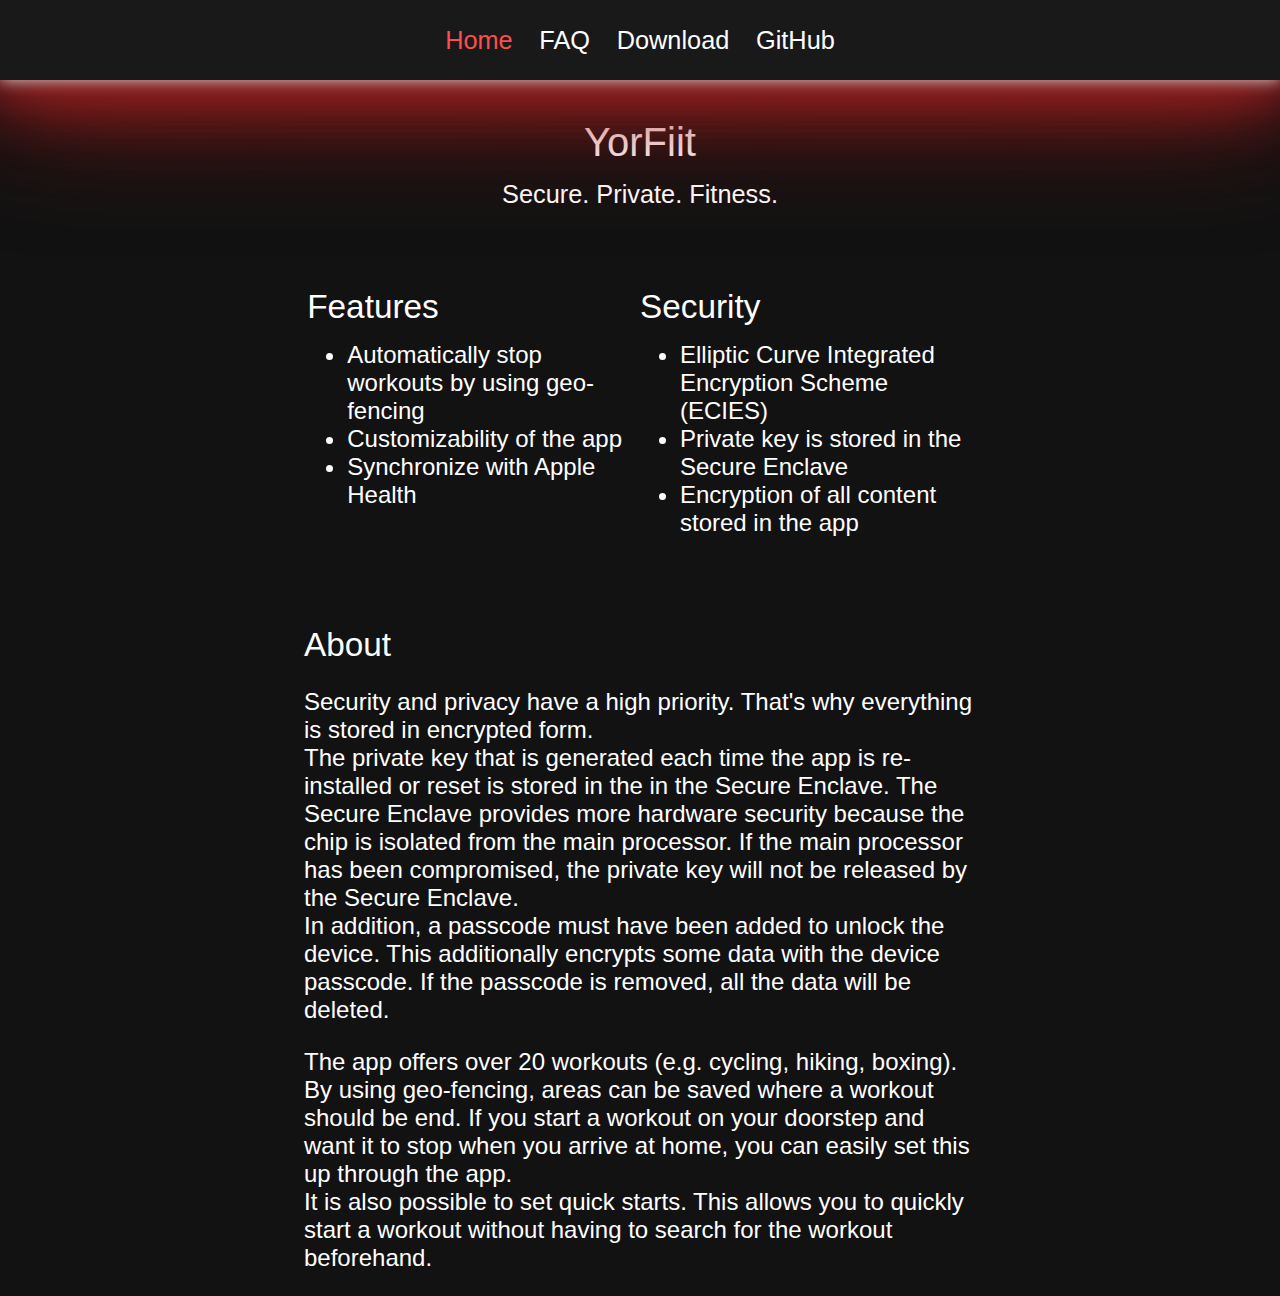
<file: index.html>
<!DOCTYPE html>
<html>
    <head>

        <meta charset="UTF-8">
        <meta name="description" content="YorFiit is an fitness tracker, focused on security and privacy.">
        <meta name="theme-color" content="#121212">
        <meta name="viewport" content="width=device-width, initial-scale=1">

        <title>YorFiit | Home</title>

        <link rel="stylesheet" type="text/css" href="./styles/global/keyframes.css">
        <link rel="stylesheet" type="text/css" href="./styles/global/style.css">
        <link rel="stylesheet" type="text/css" href="./styles/global/style-mobile.css">

        <link rel="stylesheet" type="text/css" href="./styles/style.css">
        <link rel="stylesheet" type="text/css" href="./styles/style-mobile.css">
    </head>
    <body>
        <div class="navigationBar no-select">
            <a href="./index.html" class="navigationItem active">Home</a>
            <a href="./faq/index.html" class="navigationItem">FAQ</a>
            <a href="https://apps.apple.com/app/yorfiit/id1658278226" class="navigationItem">Download</a>
            <a href="https://github.com/jokoziol/YorFiit" class="navigationItem">GitHub</a>
        </div>
        <div class="neon-animation"></div>

        <div class="header no-select">
            <p class="title">YorFiit</p>
            <p class="content">Secure. Private. Fitness.</p>
        </div>

        <div class="container">
            <div class="features">
                <p class="title">Features</p>
                <ul>
                    <li>Automatically stop workouts by using geo-fencing</li>
                    <li>Customizability of the app</li>
                    <li>Synchronize with Apple Health</li>
                </ul>
            </div>

            <div class="security">
                <p class="title">Security</p>
                <ul>
                    <li>Elliptic Curve Integrated Encryption Scheme (ECIES)</li>
                    <li>Private key is stored in the Secure Enclave</li>
                    <li>Encryption of all content stored in the app</li>
                </ul>
            </div>
        </div>

        <div class="about">
            <p class="title">About</p>
            <p class="content">Security and privacy have a high priority. That's why everything is stored in encrypted form.<br>
            The private key that is generated each time the app is re-installed or reset is stored in the in the Secure Enclave.
            The Secure Enclave provides more hardware security because the chip is isolated from the main processor.
            If the main processor has been compromised, the private key will not be released by the Secure Enclave.<br>
            In addition, a passcode must have been added to unlock the device.
            This additionally encrypts some data with the device passcode.
            If the passcode is removed, all the data will be deleted.
            </p>
            <p class="content">The app offers over 20 workouts (e.g. cycling, hiking, boxing).
            By using geo-fencing, areas can be saved where a workout should be end.
            If you start a workout on your doorstep and want it to stop when you arrive at home, you can easily set this up through the app.<br>
            It is also possible to set quick starts. This allows you to quickly start a workout without having to search for the workout beforehand.
            </p>
        </div>
    </body>
</html>
</file>
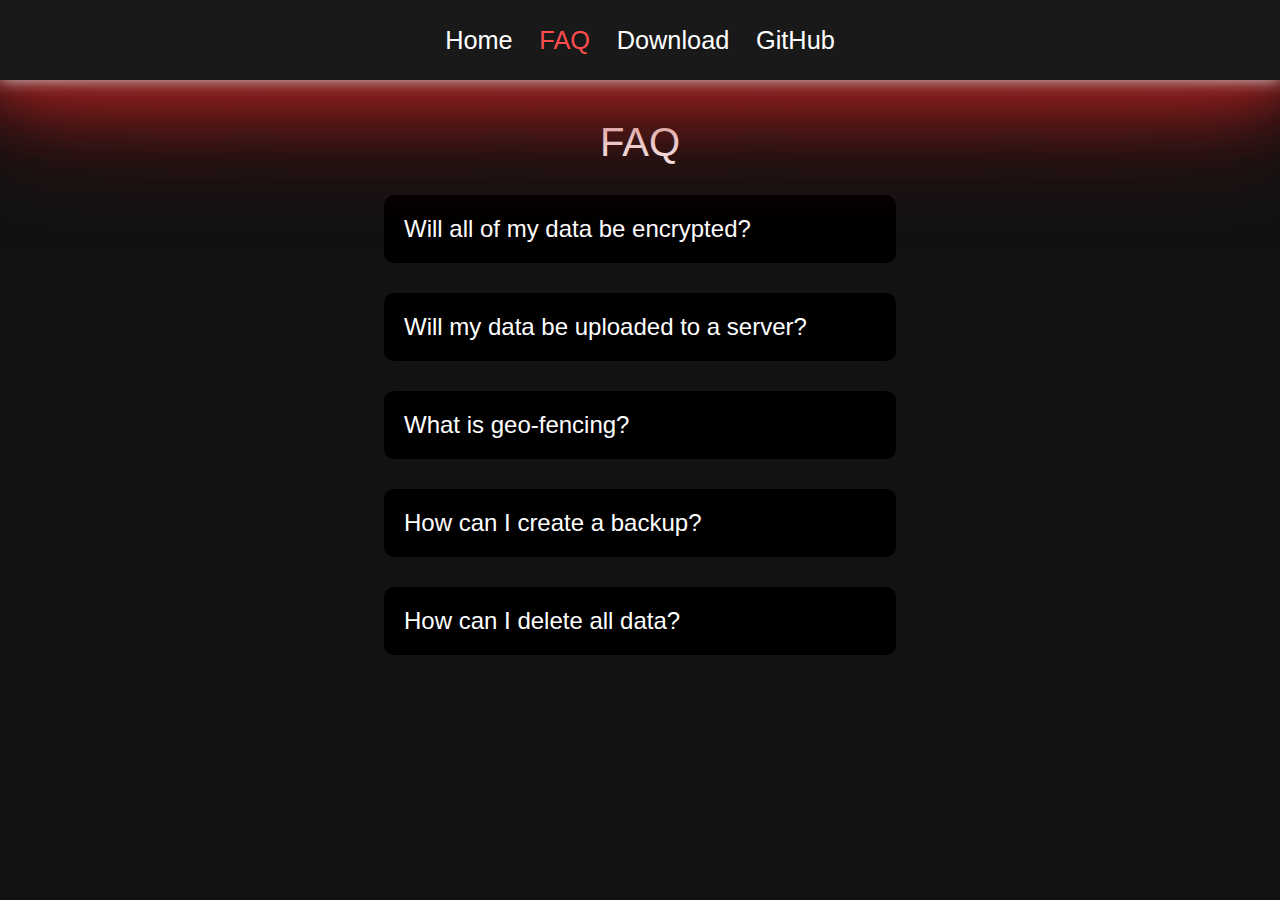
<file: faq/index.html>
<!DOCTYPE html>
<html>
    <head>
        <meta charset="UTF-8">
        <meta name="theme-color" content="#121212">
        <meta name="viewport" content="width=device-width, initial-scale=1">

        <title>YorFiit | FAQ</title>

        <link rel="stylesheet" type="text/css" href="../styles/global/keyframes.css">
        <link rel="stylesheet" type="text/css" href="../styles/global/style.css">
        <link rel="stylesheet" type="text/css" href="../styles/global/style-mobile.css">

        <link rel="stylesheet" type="text/css" href="./styles/style.css">
        <link rel="stylesheet" type="text/css" href="./styles/style-mobile.css">
    </head>
    <body>
        <div class="navigationBar no-select">
            <a href="../index.html" class="navigationItem">Home</a>
            <a href="./index.html" class="navigationItem active">FAQ</a>
            <a href="https://apps.apple.com/app/yorfiit/id1658278226" class="navigationItem">Download</a>
            <a href="https://github.com/jokoziol/YorFiit" class="navigationItem">GitHub</a>
        </div>
        <div class="neon-animation"></div>

        <div class="header no-select">
            <p class="title">FAQ</p>
            <p class="content"></p>
        </div>

        <div class="drop-down">
            <a href="#1">Will all of my data be encrypted?</a>

            <div class="drop-down-content" id="1">
                <p>Yes. All data is stored on the device in encrypted form.</p>
            </div>
        </div>

        <div class="drop-down">
            <a href="#2">Will my data be uploaded to a server?</a>

            <div class="drop-down-content" id="2">
                <p>No. Your data will not be uploaded to our own or third party servers.</p>
            </div>
        </div>

        <div class="drop-down">
            <a href="#3">What is geo-fencing?</a>

            <div class="drop-down-content" id="3">
                <p>By geo-fencing, an area can be virtually fenced in.
                It is used to observe if someone leaves or enters an area.
                In the app it is used to stop a workout when you entering a previously defined area.</p>
            </div>
        </div>

        <div class="drop-down">
            <a href="#4">How can I create a backup?</a>

            <div class="drop-down-content" id="4">
                <p>To create a backup navigate in the app to <code>Settings > Backup > Create backup</code>.
                After that you have to enter 2 passwords. They should contain at least 10 characters, upper and lower case letter and special characters.
                Once done you have to press <code>Done</code> in the upper right corner or simply swipe downwards.
                Finally, you need to choose a location for your backup.</p>

                <div class="box warning">
                    <p>The passwords should not be shared with others.
                    If someone has your passwords as well as the backup file they can read information like gps locations.
                    After importing a backup, the backup file should be deleted.</p>
                </div>
            </div>
        </div>

        <div class="drop-down">
            <a href="#5">How can I delete all data?</a>

            <div class="drop-down-content" id="5">
                <p>To delete all data navigate to <code>Settings > Storage</code>. Then you can delete all data via the button <code>Reset</code>.</p>
            </div>
        </div>
    </body>
</html>
</file>
<file: styles/global/keyframes.css>
@keyframes fade-in{
    from{
        opacity: 0;
    }
    to{
        opacity: 0.8;
    }
}

@keyframes neon-pulse{
    0%{
        opacity: 0.8;
        box-shadow:
            0 0 15px #FFFFFF,
            0 0 40px #B22222,
            0 0 70px #B22222,
            0 0 80px #B22222,
            0 0 100px #B22222,
            0 0 150px #B22222;
    }
    50%{
        opacity: 1;
        box-shadow:
            0 0 15px #FFFFFF,
            0 0 40px #B22222,
            0 0 70px #B22222,
            0 0 80px #B22222,
            0 0 100px #B22222,
            0 0 150px #B22222;
    }
    100%{
        opacity: 0.8;
        box-shadow:
            0 0 15px #FFFFFF,
            0 0 40px #B22222,
            0 0 70px #B22222,
            0 0 80px #B22222,
            0 0 100px #B22222,
            0 0 150px #B22222;
    }
}

@keyframes expand{
    from{
        max-height: 0;
    }
    to{
        max-height: 1000px;
    }
}
</file>
<file: styles/global/style.css>
body{
    font-family: arial;
    background-color: #121212;
    color: #FFFFFF;
    margin: 0;
}

.no-select{
    -webkit-touch-callout: none;
    -webkit-user-select: none;
    -moz-user-select: none;
    -ms-user-select: none;
    user-select: none;
}

.neon-animation{
    position: relative;
    width: 100%;
    z-index: 0;
    height: 60pt;
    margin-top: -60pt;
    box-shadow:
            0 0 15px #FFFFFF,
            0 0 40px #B22222,
            0 0 70px #B22222,
            0 0 80px #B22222,
            0 0 100px #B22222,
            0 0 150px #B22222;
    opacity: 0.8;
    animation: ease-in 1s fade-in, neon-pulse 2s ease-in-out infinite 1s;
}

.navigationBar{
    position: relative;
    display: flex;
    align-items: center;
    justify-content: center;
    z-index: 1;
    background-color: #191919;
    height: 60pt;
    width: 100%;
}

.navigationBar .active{
    color: #FF4D4D;
}

.navigationItem{
    text-decoration: none;
    color: #FFFFFF;
    margin: 10pt;
    font-size: 19pt;
}

.header .title{
    text-align: center;
    margin-bottom: 15px;
    font-size: 30pt;
}

.header .content{
    text-align: center;
    margin-top: 15px;
    font-size: 19pt;
}
</file>
<file: styles/global/style-mobile.css>
@media all and (max-width: 959px){
    .navigationBar{
        
    }
}
</file>
<file: styles/style.css>
@media all and (min-width: 960px){
    .container{
        display: flex;
        width: 65%;
        margin: auto;
        justify-content: center;
    }

    .about{
        padding-top: 40px;
        width: 52.5%;
        margin: auto;
    }

    .features,
    .security{
        width: 40%;
        margin-top: 20px;
    }
}

.features .title,
.security .title,
.about .title{
    text-align: left;
    font-size: 25pt;
    margin-bottom: 15px;
}

.features ul,
.security ul{
    margin-top: 15px;
}

.features li,
.security li,
.about .content{
    text-align: left;
    font-size: 18pt;
}
</file>
<file: styles/style-mobile.css>
@media all and (max-width: 959px){
    .container{
        display: block;
    }

    .about,
    .features,
    .security{
        margin: 30px;
    }
}
</file>
<file: faq/styles/style.css>
.drop-down{
    background-color: #000000;
    margin: auto;
    margin-top: 30px;
    word-wrap: break-word;
    border-radius: 10px;
}

.drop-down a:not(.article){
    text-decoration: none;
    display: block;
    padding: 20px;
    font-size: 18pt;
    color: #FFFFFF;
}

.drop-down-content{
    display: none;
}

.drop-down-content:target{
    display: block;
    padding: 20px;
    padding-top: 0px;
    overflow: hidden;
    animation: expand 1.5s;
}

.drop-down-content p{
    font-size: 12pt;
}

.box{
    border-radius: 10px;
    padding: 20px;
}

.info{
    background-color: rgba(80, 204, 153, 0.4);
}

.warning{
    background-color: rgba(255, 214, 98, 0.4);
}

.box p{
    margin: 0;
}

.article{
    color: #3D8FAF;
}

@media all and (min-width: 960px){

    .drop-down{
        width: 40%;
    }
}
</file>
<file: faq/styles/style-mobile.css>
@media all and (max-width: 959px){
    .drop-down{
        margin: 30px;
    }
}
</file>
